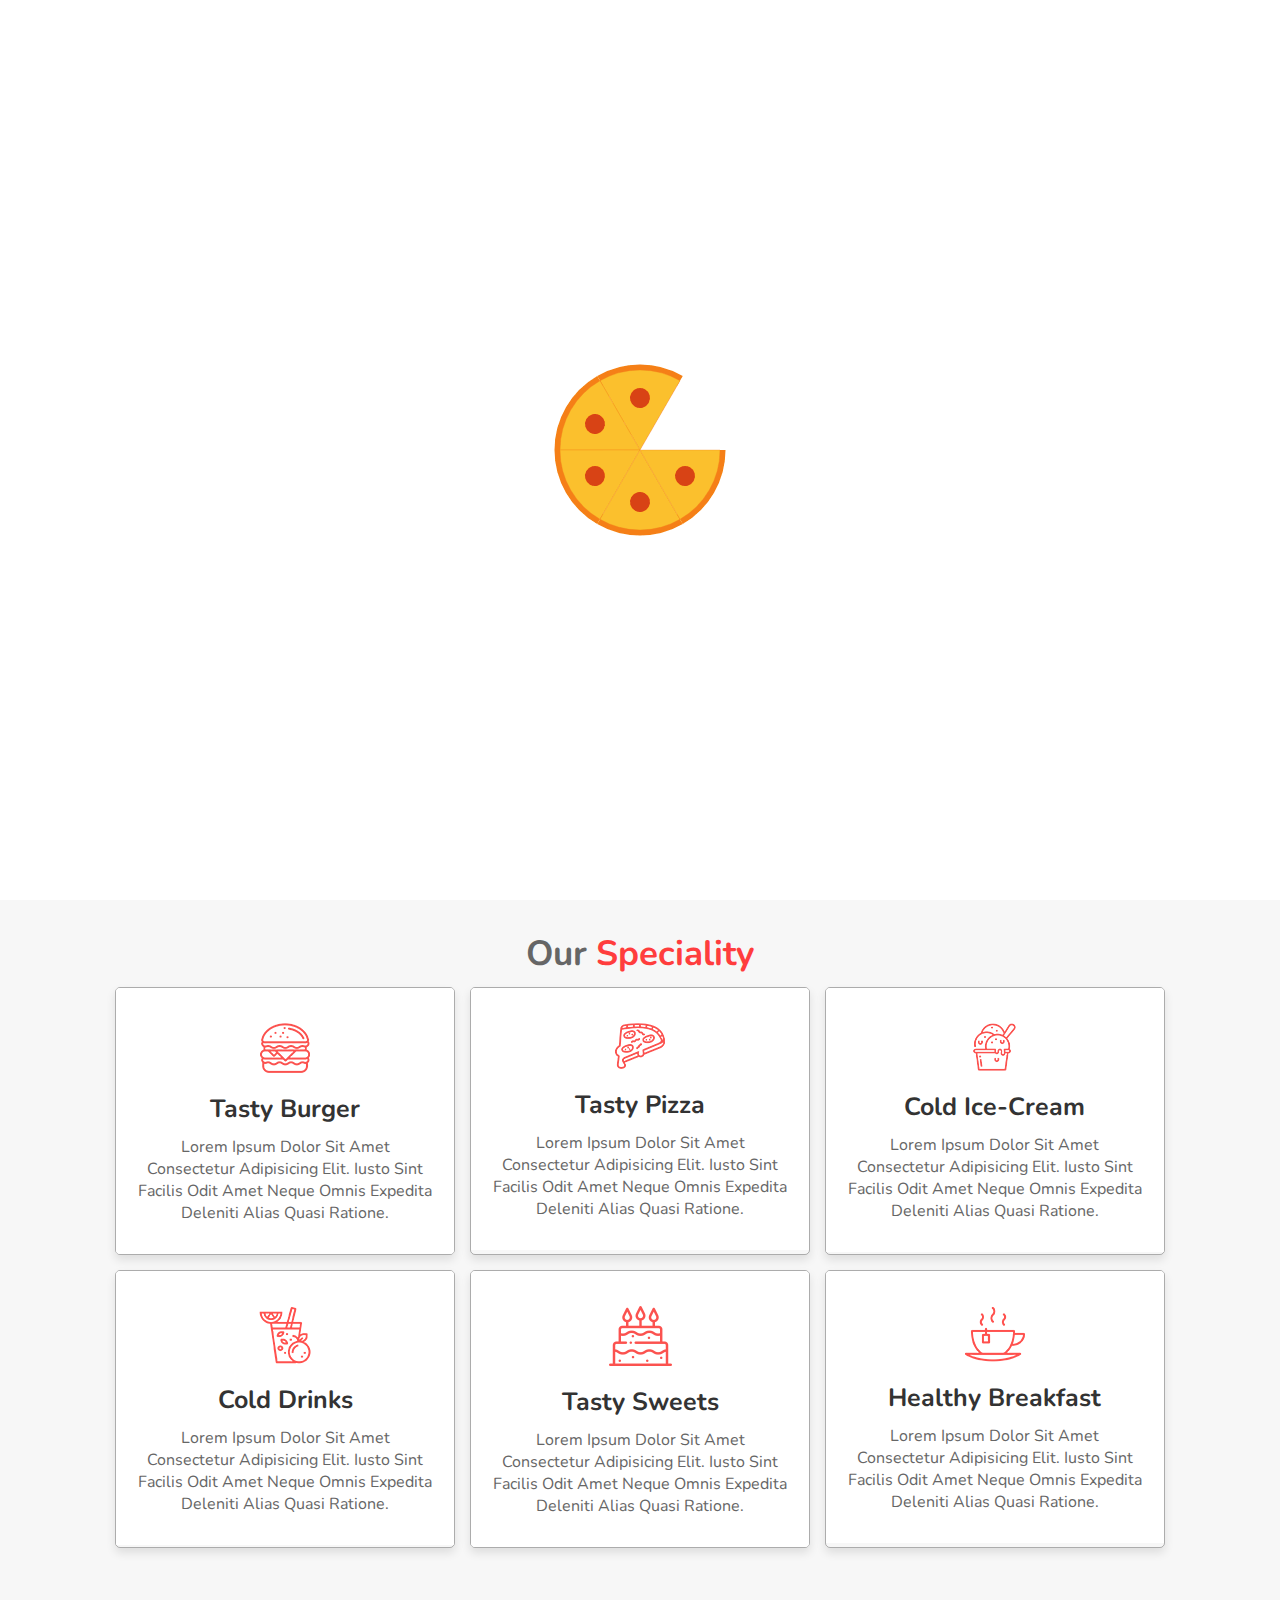
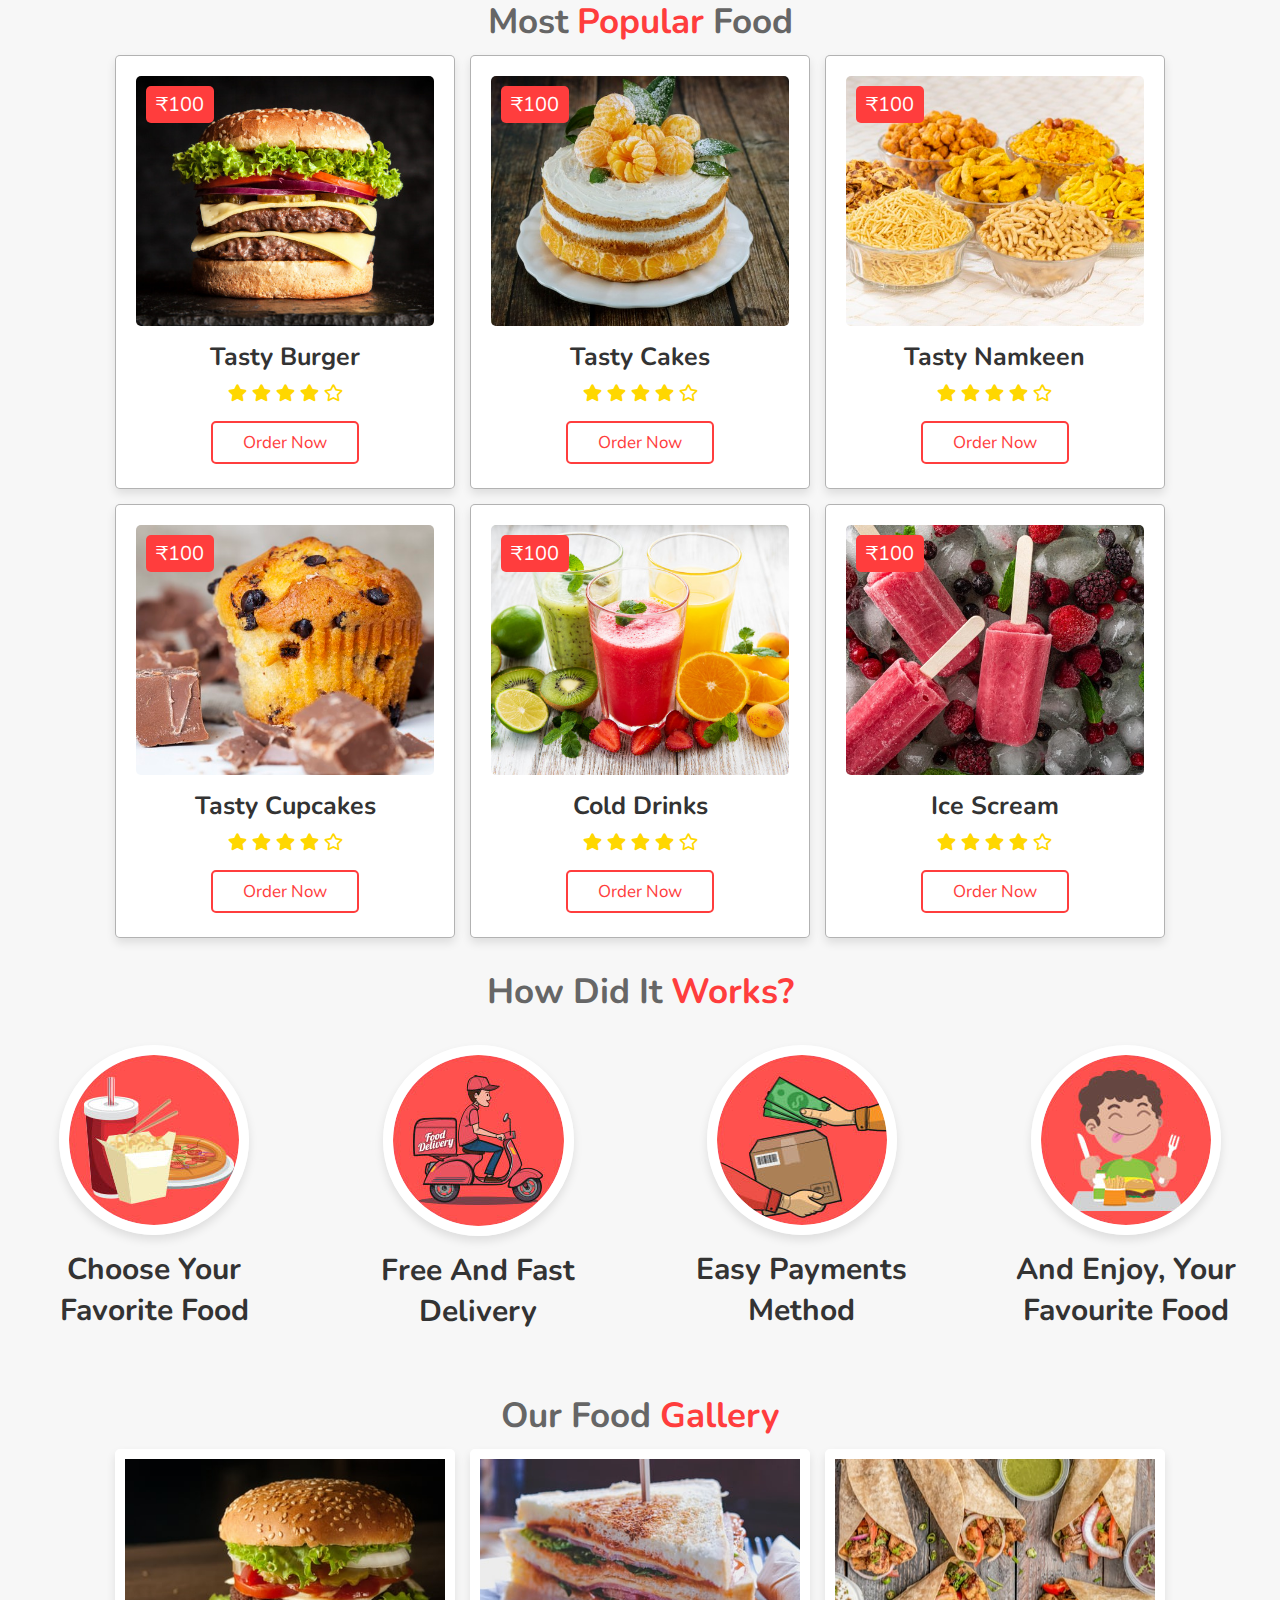
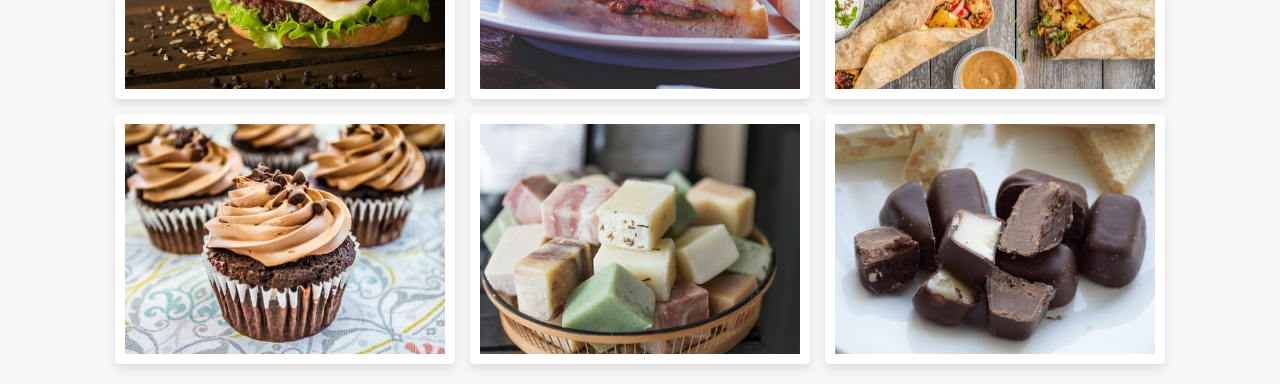
<file: index.html>
<!DOCTYPE html>
<html lang="en">
<head>
    <meta charset="UTF-8">
    <meta http-equiv="X-UA-Compatible" content="IE=edge">
    <meta name="viewport" content="width=device-width, initial-scale=1.0">
    <link rel="stylesheet" href="https://cdnjs.cloudflare.com/ajax/libs/font-awesome/5.15.4/css/all.min.css" integrity="sha512-1ycn6IcaQQ40/MKBW2W4Rhis/DbILU74C1vSrLJxCq57o941Ym01SwNsOMqvEBFlcgUa6xLiPY/NS5R+E6ztJQ==" crossorigin="anonymous" referrerpolicy="no-referrer" />
    <link rel="stylesheet" href="css/style.css">
    <title>100 plates</title>
</head>
<body id="Body">
    
    <header>

        <a href="#" class="logo"><i class="fas fa-utensils"></i>100 plates</a>

        <div id="menu-bar" class="fas fa-bars"></div>

        <nav class="navbar">
            <a href="#home">Home</a>
            <a href="#speciality">speciality</a>
            <a href="#popular">popular</a>
            <a href="#gallery">gallery</a>
            <a href="order/order.html">order</a>
        </nav>

    </header>

    <section class="home" id="home">
        <div class="content">
            <h3>100 plates</h3>
            <p>Welcome to the homepage of 100 plates, Here is the meal on the internet</p>

            <a href="order/order.html" class="btn">Order now</a>
        </div>

        <div class="image">
            <img src="images/home-img.png" alt="">
        </div>
    </section>



    <section class="speciality" id="speciality">
        <h1 class="heading">Our <span>speciality</span></h1>

        <div class="box-container">

            <div class="box">
                <img class="image" src="images/s-img-1.jpg" alt="">
                <div class="content">
                    <img src="images/s-1.png" alt="">
                    <h3>Tasty burger</h3>
                    <p>Lorem ipsum dolor sit amet consectetur adipisicing elit. Iusto sint facilis odit amet neque omnis expedita deleniti alias quasi ratione.</p>
                </div>
            </div>
            <div class="box">
                <img class="image" src="images/s-img-2.jpg" alt="">
                <div class="content">
                    <img src="images/s-2.png" alt="">
                    <h3>Tasty pizza</h3>
                    <p>Lorem ipsum dolor sit amet consectetur adipisicing elit. Iusto sint facilis odit amet neque omnis expedita deleniti alias quasi ratione.</p>
                </div>
            </div>
            <div class="box">
                <img class="image" src="images/s-img-3.jpg" alt="">
                <div class="content">
                    <img src="images/s-3.png" alt="">
                    <h3>Cold Ice-cream</h3>
                    <p>Lorem ipsum dolor sit amet consectetur adipisicing elit. Iusto sint facilis odit amet neque omnis expedita deleniti alias quasi ratione.</p>
                </div>
            </div>
            <div class="box">
                <img class="image" src="images/s-img-4.jpg" alt="">
                <div class="content">
                    <img src="images/s-4.png" alt="">
                    <h3>Cold drinks</h3>
                    <p>Lorem ipsum dolor sit amet consectetur adipisicing elit. Iusto sint facilis odit amet neque omnis expedita deleniti alias quasi ratione.</p>
                </div>
            </div>
            <div class="box">
                <img class="image" src="images/s-img-5.jpg" alt="">
                <div class="content">
                    <img src="images/s-5.png" alt="">
                    <h3>Tasty sweets</h3>
                    <p>Lorem ipsum dolor sit amet consectetur adipisicing elit. Iusto sint facilis odit amet neque omnis expedita deleniti alias quasi ratione.</p>
                </div>
            </div>
            <div class="box">
                <img class="image" src="images/s-img-6.jpg" alt="">
                <div class="content">
                    <img src="images/s-6.png" alt="">
                    <h3>Healthy breakfast</h3>
                    <p>Lorem ipsum dolor sit amet consectetur adipisicing elit. Iusto sint facilis odit amet neque omnis expedita deleniti alias quasi ratione.</p>
                </div>
            </div>

        </div>
    </section>

    <section class="popular" id="popular">
        <h1 class="heading">Most <span>Popular </span> Food</h1>

        <div class="box-container">
            <div class="box">
                <span class="price">&#8377;100</span>
                <img src="images/p-1.jpg" alt="">
                <h3>Tasty burger</h3>
                <div class="stars">
                    <i class="fas fa-star"></i>
                    <i class="fas fa-star"></i>
                    <i class="fas fa-star"></i>
                    <i class="fas fa-star"></i>
                    <i class="far fa-star"></i>
                </div>
                <a href="order/order.html" class="btn">Order now</a>
            </div>
            <div class="box">
                <span class="price">&#8377;100</span>
                <img src="images/p-2.jpg" alt="">
                <h3>Tasty Cakes</h3>
                <div class="stars">
                    <i class="fas fa-star"></i>
                    <i class="fas fa-star"></i>
                    <i class="fas fa-star"></i>
                    <i class="fas fa-star"></i>
                    <i class="far fa-star"></i>
                </div>
                <a href="order/order.html" class="btn">Order now</a>
            </div>
            <div class="box">
                <span class="price">&#8377;100</span>
                <img src="images/p-3.jpg" alt="">
                <h3>Tasty Namkeen</h3>
                <div class="stars">
                    <i class="fas fa-star"></i>
                    <i class="fas fa-star"></i>
                    <i class="fas fa-star"></i>
                    <i class="fas fa-star"></i>
                    <i class="far fa-star"></i>
                </div>
                <a href="order/order.html" class="btn">Order now</a>
            </div>
            <div class="box">
                <span class="price">&#8377;100</span>
                <img src="images/p-4.jpg" alt="">
                <h3>Tasty Cupcakes</h3>
                <div class="stars">
                    <i class="fas fa-star"></i>
                    <i class="fas fa-star"></i>
                    <i class="fas fa-star"></i>
                    <i class="fas fa-star"></i>
                    <i class="far fa-star"></i>
                </div>
                <a href="order/order.html" class="btn">Order now</a>
            </div>
            <div class="box">
                <span class="price">&#8377;100</span>
                <img src="images/p-5.jpg" alt="">
                <h3>Cold drinks</h3>
                <div class="stars">
                    <i class="fas fa-star"></i>
                    <i class="fas fa-star"></i>
                    <i class="fas fa-star"></i>
                    <i class="fas fa-star"></i>
                    <i class="far fa-star"></i>
                </div>
                <a href="order/order.html" class="btn">Order now</a>
            </div>
            <div class="box">
                <span class="price">&#8377;100</span>
                <img src="images/p-6.jpg" alt="">
                <h3>Ice scream</h3>
                <div class="stars">
                    <i class="fas fa-star"></i>
                    <i class="fas fa-star"></i>
                    <i class="fas fa-star"></i>
                    <i class="fas fa-star"></i>
                    <i class="far fa-star"></i>
                </div>
                <a href="order/order.html" class="btn">Order now</a>
            </div>
        </div>
    </section>

    <h1 class="heading">How did it <span>works?</span></h1>
    <section class="steps">
        <div class="box">
            <img src="images/step-1.jpg" alt="">
            <h3>Choose your favorite food</h3>
        </div>
        <div class="box">
            <img src="images/step-2.jpg" alt="">
            <h3>Free and fast delivery</h3>
        </div>
        <div class="box">
            <img src="images/step-3.jpg" alt="">
            <h3>Easy payments method</h3>
        </div>
        <div class="box">
            <img src="images/step-4.jpg" alt="">
            <h3>and enjoy, your favourite food</h3>
        </div>
    </section>

    <section class="gallery" id="gallery">
        <h1 class="heading">Our food <span>Gallery</span></h1>
        <div class="box-container">
            <div class="box">
                <img src="images/g-1.jpg" alt="">
                <div class="content">
                    <h3>Tasty food</h3>
                    <p>Lorem, ipsum dolor sit amet consectetur adipisicing elit. Commodi, facere!</p>
                    <a href="order/order.html" class="btn">order now</a>
                </div>
            </div>
            <div class="box">
                <img src="images/g-2.jpg" alt="">
                <div class="content">
                    <h3>Tasty food</h3>
                    <p>Lorem, ipsum dolor sit amet consectetur adipisicing elit. Commodi, facere!</p>
                    <a href="order/order.html" class="btn">order now</a>
                </div>
            </div>
            <div class="box">
                <img src="images/g-3.jpg" alt="">
                <div class="content">
                    <h3>Tasty food</h3>
                    <p>Lorem, ipsum dolor sit amet consectetur adipisicing elit. Commodi, facere!</p>
                    <a href="order/order.html" class="btn">order now</a>
                </div>
            </div>
            <div class="box">
                <img src="images/g-4.jpg" alt="">
                <div class="content">
                    <h3>Tasty food</h3>
                    <p>Lorem, ipsum dolor sit amet consectetur adipisicing elit. Commodi, facere!</p>
                    <a href="order/order.html" class="btn">order now</a>
                </div>
            </div>
            <div class="box">
                <img src="images/g-5.jpg" alt="">
                <div class="content">
                    <h3>Tasty food</h3>
                    <p>Lorem, ipsum dolor sit amet consectetur adipisicing elit. Commodi, facere!</p>
                    <a href="order/order.html" class="btn">order now</a>
                </div>
            </div>
            <div class="box">
                <img src="images/g-8.jpg" alt="">
                <div class="content">
                    <h3>Tasty food</h3>
                    <p>Lorem, ipsum dolor sit amet consectetur adipisicing elit. Commodi, facere!</p>
                    <a href="order/order.html" class="btn">order now</a>
                </div>
            </div>
        </div>
    </section>

    <div class="loader-container">
        <img src="images/loader.gif" alt="">
    </div>



    <a href="#home" class="fas fa-angle-up"id="scroll-top"></a>
</body>
<script src="js/script.js"></script>
</html>
</file>
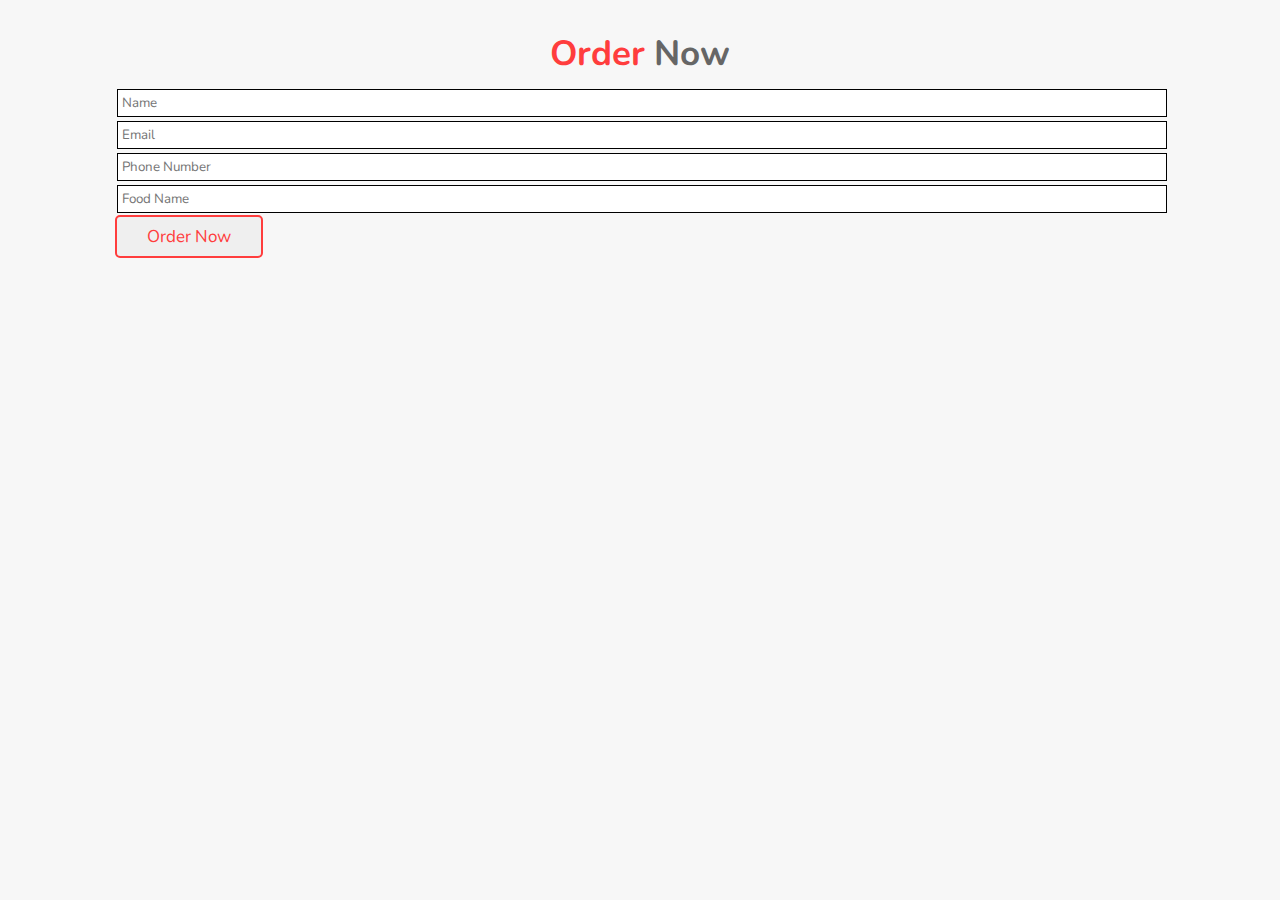
<file: order/order.html>
<!DOCTYPE html>
<html lang="en">
<head>
    <meta charset="UTF-8">
    <meta http-equiv="X-UA-Compatible" content="IE=edge">
    <meta name="viewport" content="width=device-width, initial-scale=1.0">
    <link rel="stylesheet" href="../css/style.css">
    <title>Order now</title>
</head>
<body background="images/home-bg.jpg">
    <section class="order">
        <h1 class="heading"><span>Order</span> now</h1>
        <div class="row">
            

            <form action="script.php" method="POST">
                <div class="inputBox">
                    <input type="text" name="name" style="border: 1px solid black; width: 100%; padding: 4px; margin: 2px;" placeholder="Name"><br>
                    <input type="email" name="email" style="border: 1px solid black; width: 100%; padding: 4px; margin: 2px;" placeholder="Email"><br>
                </div>
                <div class="inputBox">
                    <input type="number" name="phone" style="border: 1px solid black; width: 100%; padding: 4px; margin: 2px;" placeholder="Phone number"><br>
                    <input type="text" name="food" style="border: 1px solid black; width: 100%; padding: 4px; margin: 2px;" placeholder="Food name"><br>
                </div>

                <input type="submit" value="Order now" class="btn" style="max-width: 100%; margin: auto;">
            </form>
        </div>
    </section>
</body>
</html>

<!--  -->
</file>
<file: css/style.css>
@import url('https://fonts.googleapis.com/css2?family=Nunito:wght@200;300;400;600;700&display=swap');

:root{
    --red: #ff3d3d;
}

*{
    font-family: 'Nunito', sans-serif;
    margin: 0;
    padding: 0;
    outline: none;
    border: none;
    box-sizing: border-box;
    text-decoration: none;
    text-transform: capitalize;
    transition: all .2s linear;
}

*::selection{
    background-color: var(--red);
    color: #fff;
}
.comment{
    /* nice  */
    column-rule-width: 0ch;
    /* comment */
    text-emphasis: none;
}
html{
    font-size: 62.5%;
    overflow-x: hidden;
    scroll-behavior: smooth;
    scroll-padding-top: 6rem;
}

body{
    background: #f7f7f7;
}

section{
    padding: 2rem 9%;
}

.heading{
    text-align: center;
    font-size: 3.5rem;
    padding: 1rem;
    color: #666;
}

.heading span{
    color: var(--red);
}

.btn{
    display: inline-block;
    padding: .8rem 3rem;
    border: .2rem solid var(--red);
    color: var(--red);
    cursor: pointer;
    font-size: 1.7rem;
    border-radius: .5rem;
    position: relative;
    overflow: hidden;
    z-index: 0;
    margin-top: 1rem;
}

.btn::before{
    content: '';
    position: absolute;
    top: 0;
    right: 0;
    width: 0%;
    height: 100%;
    background: var(--red);
    transition: .3s linear;
    z-index: -1;
}

.btn:hover::before{
    width: 100%;
    left: 0;
}

.btn:hover{
    color: #fff;
}

header{
    position: fixed;
    top: 0;
    left: 0;
    right: 0;
    z-index: 1000;
    display: flex;
    align-items: center;
    justify-content: space-between;
    background: #fff;
    padding: 2rem 9%;
    box-shadow: 0 .5rem 1rem rgba(0, 0, 0, 0.1);
}

header .logo{
    font-size: 2.5rem;
    font-weight: bolder;
    color: #666;
}

header .logo i{
    padding-right: .5rem;
    color: var(--red);
}

header .navbar a{
    font-size: 2rem;
    margin-left: 2rem;
    color: #666;
}



header .navbar a:hover{
    color: var(--red);
}

#menu-bar{
    font-size: 3rem;
    cursor: pointer;
    color: #666;
    border: .1rem solid #666;
    border-radius: .3rem;
    padding: .5rem 1.5rem;
    display: none;
}

.home{
    display: flex;
    flex-wrap: wrap;
    gap: 1.5rem;
    min-height: 100vh;
    align-items: center;
    background: url(../images/home-bg.jpg) no-repeat;
    background-size: cover;
    background-position: center;
}

.home .content{
    flex: 1 1 40rem;
    padding: 6.5rem;
}

.home .image{
    flex: 1 1 40rem;
}

.home .image img{
    width: 100%;
    padding: 1rem;
    animation: float 3s linear infinite;
}

@keyframes float{
    0%, 100%{
        transform: translateY(0rem);
    }

    50%{
        transform: translateY(3rem);
    }
}

.home .content h3{
    font-size: 5rem;
    color: #333;
}
.home .content p{
    font-size: 1.7rem;
    color: #666;
    padding: 1rem 0;
}

.speciality .box-container{
    display: flex;
    flex-wrap: wrap;
    gap: 1.5rem;
}

.speciality .box-container .box{
    flex: 1 1 30rem;
    position: relative;
    overflow: hidden;
    box-shadow: 0 .5rem 1rem rgba(0, 0, 0, 0.1);
    border: .1rem solid rgba(0, 0, 0, 0.3);
    cursor: pointer;
    border-radius: .5rem;
}

.speciality .box-container .box .image{
    height: 100%;
    width: 100%;
    object-fit: cover;
    position: absolute;
    top: -100%;
    left: 0;
}

.speciality .box-container .box .content{
    text-align: center;
    background: #fff;
    padding: 2rem;
}

.speciality .box-container .box .content img{
    margin: 1.5rem 0;
}

.speciality .box-container .box .content h3{
    font-size: 2.5rem;
    color: #333;
}
.speciality .box-container .box .content p{
    font-size: 1.6rem;
    color: #666;
    padding: 1rem 0;
}

.speciality .box-container .box:hover .image{
    top: 0;
}

.speciality .box-container .box:hover .content{
    transform: translateY(100%);
}

.popular .box-container{
    display: flex;
    flex-wrap: wrap;
    gap: 1.5rem;
}

.popular .box-container .box{
    padding: 2rem;
    background: #fff;
    box-shadow: 0 .5rem 1rem rgba(0, 0, 0, 0.1);
    border: .1rem solid rgba(0, 0, 0, 0.3);
    border-radius: .5rem;
    text-align: center;
    flex: 1 1 30rem;
    position: relative;
}

.popular .box-container .box img{
    height: 25rem;
    object-fit: cover;
    width: 100%;
    border-radius: .5rem;
}

.popular .box-container .box .price{
    position: absolute;
    top: 3rem;
    left: 3rem;
    background: var(--red);
    color: #fff;
    font-size: 2rem;
    padding: .5rem 1rem;
    border-radius: .5rem;
}

.popular .box-container .box h3{
    color: #333;
    font-size: 2.5rem;
    padding-top: 1rem;
}

.popular .box-container .box .stars i{
    color: gold;
    font-size: 1.7rem;
    padding: 1rem .1rem;
}

.steps{
    display: flex;
    flex-wrap: wrap;
    gap: 1.5rem;
    padding: 1rem 0;
}

.steps .box{
    flex: 1 1 25rem;
    padding: 1rem;
    text-align: center;
}

.steps .box img{
    border-radius: 50%;
    border: 1rem solid #fff;
    box-shadow: 0 .5rem 1rem rgba(0, 0, 0, 0.1);
}

.steps .box h3{
    font-size: 3rem;
    color: #333;
    padding: 1rem 0;
}

.gallery .box-container{
    display: flex;
    flex-wrap: wrap;
    gap: 1.5rem;
}

.gallery .box-container .box{
    height: 25rem;
    flex: 1 1 30rem;
    border: 1rem solid #fff;
    box-shadow: 0 .5rem 1rem rgba(0, 0, 0, 0.1);
    border-radius: .5rem;
    position: relative;
    overflow: hidden;

}

.gallery .box-container .box img{
    height: 100%;
    width: 100%;
    object-fit: cover;
}

.gallery .box-container .box .content{
    position: absolute;
    top: -100%;
    left: 0;
    height: 100%;
    width: 100%;
    background: rgba(255, 255, 255, .9);
    padding: 2rem;
    padding-top: 5rem;
    text-align: center;
}

.gallery .box-container .box:hover .content{
    top: 0;
}

.gallery .box-container .box .content h3{
    font-size: 2.5rem;
    color: #333;
}

.gallery .box-container .box .content p{
    font-size: 1.7rem;
    color: #666;
    padding: 1rem 0;
}



.loader-container{
    position: fixed;
    top: 0;
    left: 0;
    z-index: 10000;
    background: #fff;
    display: flex;
    align-items: center;
    justify-content: center;
    height: 100%;
    width: 100%;
}

.loader-container.fade-out{
    top: -120%;
}

#scroll-top{
    position: fixed;
    top: -120%;
    right: 2rem;
    padding: .5rem 1rem;
    font-size: 4rem;
    background: var(--red);
    color: #fff;
    border-radius: .5rem;
}

/* Media queries */

@media(max-width: 991px){
    html{
        font-size: 55%;
    }

    header{
        padding: 2rem;
    }
    section{
        padding: 2rem;
    }
}

@media(max-width: 768px){
    #menu-bar{
        display: initial;
    }

    header .navbar{
        position: absolute;
        top: 100%;
        left: 0;
        right: 0;
        background: #f7f7f7;
        border-top: .1rem solid rgba(0, 0, 0, 0.1);
        clip-path: polygon(0 0, 100% 0, 100% 0, 0 0);
    }

    header .navbar a{
        margin: 1.5rem;
        padding: 1.5rem;
        display: block;
        border: .2rem solid rgba(0, 0, 0, 0.1);
        border-left: .5rem solid var(--red);
        background: #fff;
    }
    header .navbar.active{
        clip-path: polygon(0 0, 100% 0, 100% 100%, 0% 100%);
    }
}

@media(max-width: 400px){
    html{
        font-size: 50%;
    }
}
</file>
